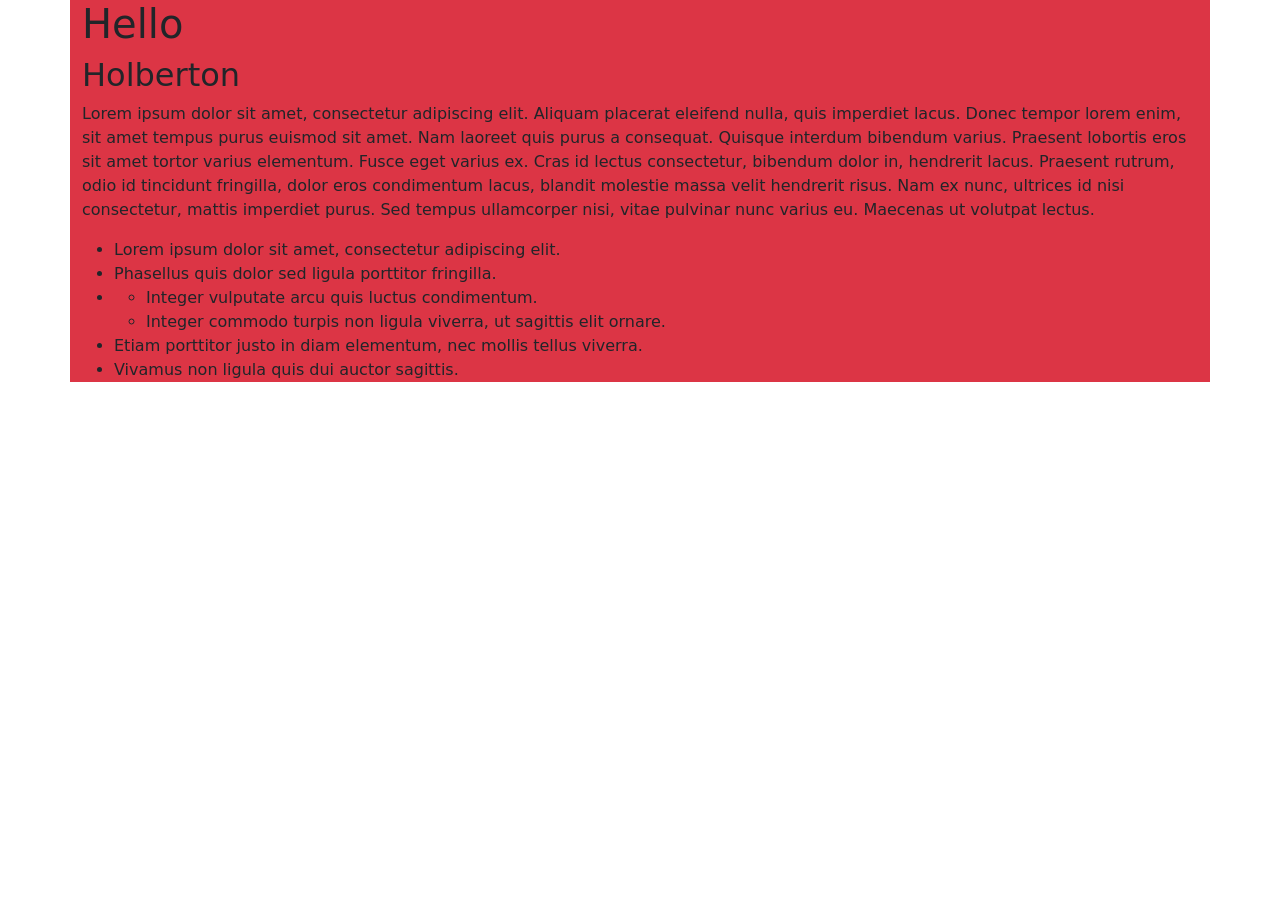
<file: Bootstrap/0-index.html>
<!DOCTYPE html>
<html lang="en" dir="ltr">

<head>
    <meta charset="utf-8">
    <meta name="viewport" content="width=device-width, initial-scale=1, viewport-fit=cover">
    <title>Holberton - Web Stack - Bootstrap</title>
    <meta name="description" content="Bootstrap is a free and open-source CSS framework">
    <link href="https://cdn.jsdelivr.net/npm/bootstrap@5.3.3/dist/css/bootstrap.min.css" rel="stylesheet"
        integrity="sha384-QWTKZyjpPEjISv5WaRU9OFeRpok6YctnYmDr5pNlyT2bRjXh0JMhjY6hW+ALEwIH" crossorigin="anonymous">


</head>

<body>

    <div class="container-sm bg-danger">
        <h1>Hello</h1>
        <h2>Holberton</h2>
        <p>Lorem ipsum dolor sit amet, consectetur adipiscing elit. Aliquam placerat eleifend nulla, quis imperdiet
            lacus. Donec tempor lorem enim, sit amet tempus purus euismod sit amet. Nam laoreet quis purus a consequat.
            Quisque interdum bibendum varius. Praesent lobortis eros sit amet tortor varius elementum. Fusce eget varius
            ex. Cras id lectus consectetur, bibendum dolor in, hendrerit lacus. Praesent rutrum, odio id tincidunt
            fringilla, dolor eros condimentum lacus, blandit molestie massa velit hendrerit risus. Nam ex nunc, ultrices
            id nisi consectetur, mattis imperdiet purus. Sed tempus ullamcorper nisi, vitae pulvinar nunc varius eu.
            Maecenas ut volutpat lectus.</p>
        <ul>
            <li>Lorem ipsum dolor sit amet, consectetur adipiscing elit.</li>
            <li>Phasellus quis dolor sed ligula porttitor fringilla.</li>
            <li>
                <ul>
                    <li>Integer vulputate arcu quis luctus condimentum.</li>
                    <li>Integer commodo turpis non ligula viverra, ut sagittis elit ornare.</li>
                </ul>
            </li>
            <li>Etiam porttitor justo in diam elementum, nec mollis tellus viverra.</li>
            <li>Vivamus non ligula quis dui auctor sagittis.</li>
        </ul>
    </div>

    <script src="https://cdn.jsdelivr.net/npm/bootstrap@5.3.3/dist/js/bootstrap.bundle.min.js"
        integrity="sha384-YvpcrYf0tY3lHB60NNkmXc5s9fDVZLESaAA55NDzOxhy9GkcIdslK1eN7N6jIeHz"
        crossorigin="anonymous"></script>

</body>

</html>
</file>
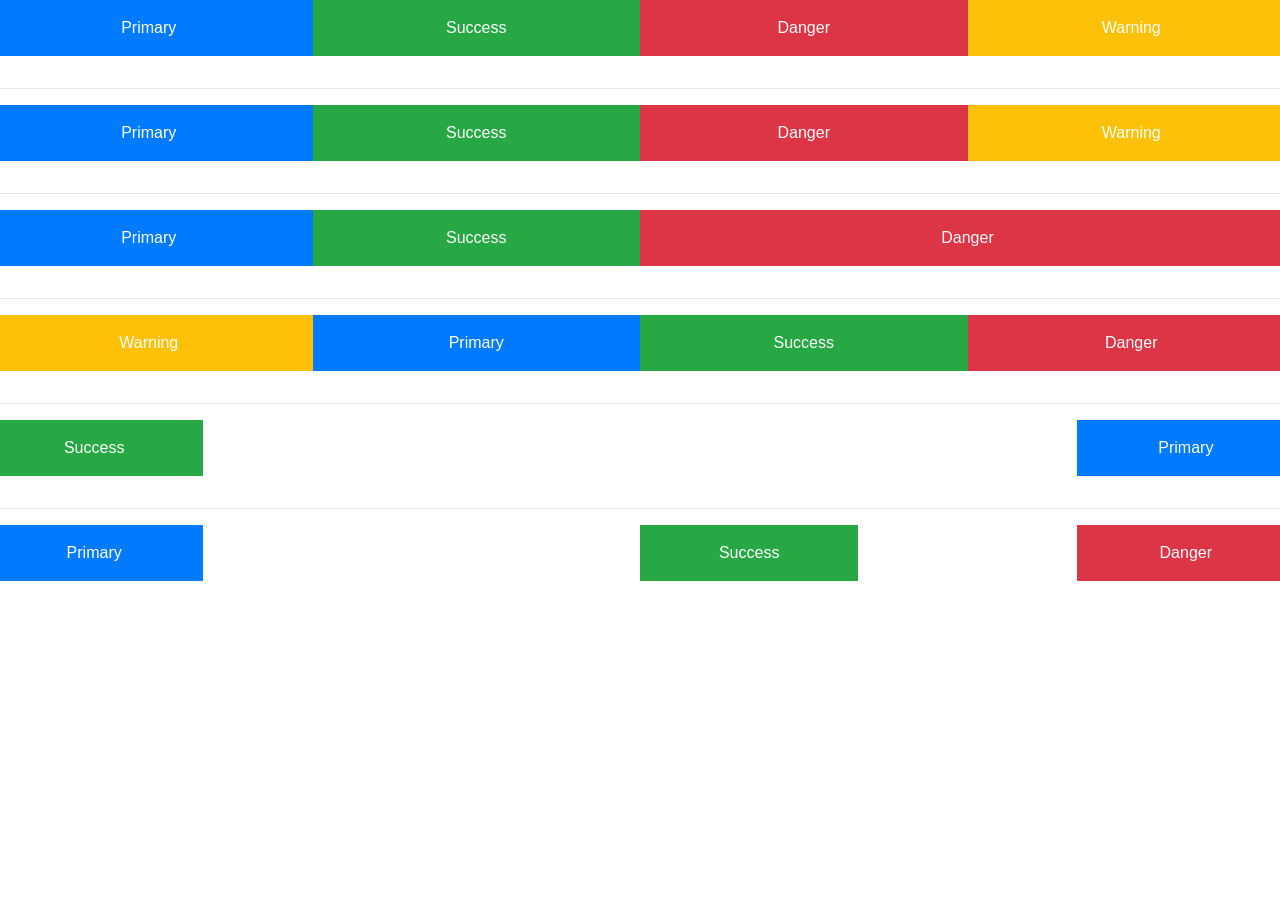
<file: Bootstrap/1-index.html>
<!DOCTYPE html>
<html lang="en" dir="ltr">

<head>
    <meta charset="utf-8">
    <meta name="viewport" content="width=device-width, initial-scale=1, viewport-fit=cover">
    <title>Holberton - Web Stack - Bootstrap</title>
    <meta name="description" content="Bootstrap is a free and open-source CSS framework">

    <link rel="stylesheet" href="https://stackpath.bootstrapcdn.com/bootstrap/4.4.1/css/bootstrap.min.css"
        integrity="sha384-Vkoo8x4CGsO3+Hhxv8T/Q5PaXtkKtu6ug5TOeNV6gBiFeWPGFN9MuhOf23Q9Ifjh" crossorigin="anonymous">
</head>

<body>
    <div class="row align-items-start">
        <div class="col-lg-3 col-sm-12 bg-primary  mb-3 p-3 text-white text-center">Primary</div>
        <div class="col-lg-3 col-sm-12 bg-success  mb-3 p-3 text-white text-center">Success</div>
        <div class="col-lg-3 col-sm-12 bg-danger  mb-3 p-3 text-white text-center">Danger</div>
        <div class="col-lg-3 col-sm-12 bg-warning  mb-3 p-3 text-white text-center">Warning</div>
    </div>

    <hr />
    <div class="row align-items-start">
        <div class="col-lg-3 col-md-3 col-sm-12 bg-primary  mb-3 p-3 text-white text-center">Primary</div>
        <div class="col-lg-3 col-md-3 col-sm-12 bg-success  mb-3 p-3 text-white text-center">Success</div>
        <div class="col-lg-3 col-md-3 col-sm-12l bg-danger  mb-3 p-3 text-white text-center">Danger</div>
        <div class="col-lg-3 col-md-3 col-sm-12 bg-warning  mb-3 p-3 text-white text-center">Warning</div>
    </div>

    <hr />

    <div class="row align-items-start">
        <div class="col-lg-3 col-sm-12 bg-primary  mb-3 p-3 text-white text-center">Primary</div>
        <div class="col-lg-3 col-sm-12 bg-success  mb-3 p-3 text-white text-center">Success</div>
        <div class="col-lg-6 col-sm-12 bg-danger  mb-3 p-3 text-white text-center">Danger</div>

    </div>
    <hr />

    <div class="row align-items-start">
        <div class="col bg-primary order-1 mb-3 p-3 text-white text-center order-lg-2 order-md-3 order-sm-4">Primary
        </div>
        <div class="col bg-success  order-2 mb-3 p-3 text-white text-center  order-lg-3 order-md-4 order-sm-1">Success
        </div>
        <div class="col bg-danger  order-3 mb-3 p-3 text-white text-center  order-lg-4 order-md-1 order-sm-2">Danger
        </div>
        <div class="col bg-warning  order-4 mb-3 p-3 text-white text-center  order-lg-1 order-md-2 order-sm-3">Warning
        </div>
    </div>

    <hr />

    <div class="row justify-content-between">
        <div class="col-lg-2 order-1 bg-primary col-sm-12  mb-3 p-3  text-white text-center">Primary</div>
        <div class="col-lg-2 bg-success  col-sm-12 ms-auto  mb-3 p-3  text-white text-center">Success</div>

    </div>

    <hr />

    <div class="row ">
        <div class="col-lg-2  col-sm-12 bg-primary  mb-3 p-3  text-white text-center">Primary</div>
        <div class="col-lg-2  offset-md-4 col-sm-12  bg-success  mb-3 p-3  text-white text-center">Success</div>
        <div class="col-lg-2  offset-md-2 col-sm-12 bg-danger  mb-3 p-3  text-white text-center">Danger</div>

    </div>
</body>

</html>
</file>
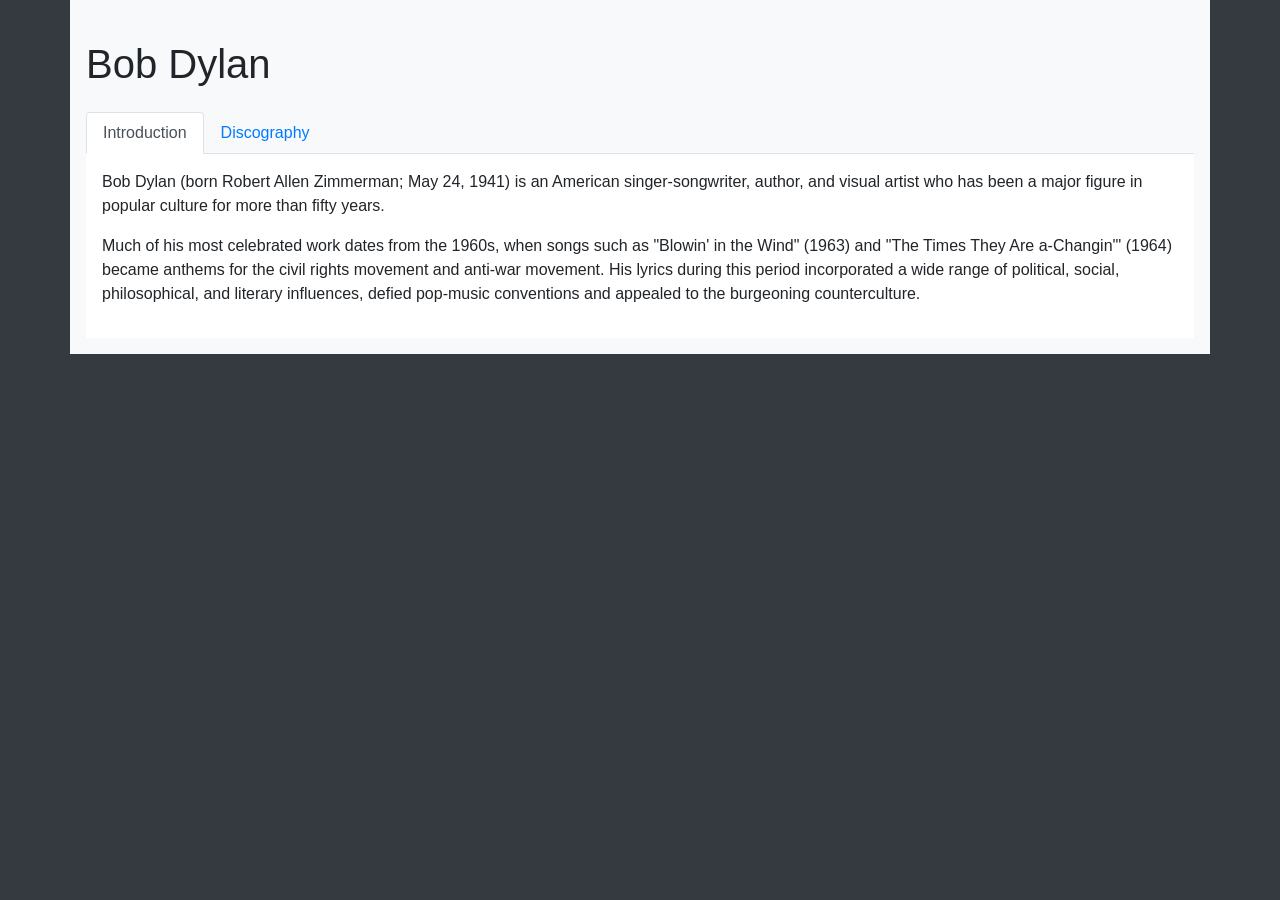
<file: Bootstrap/4-index.html>
<!DOCTYPE html>
<html lang="en" dir="ltr">

<head>
    <meta charset="utf-8">
    <meta name="viewport" content="width=device-width, initial-scale=1, viewport-fit=cover">
    <title>Holberton - Web Stack - Bootstrap</title>
    <meta name="description" content="Bootstrap is a free and open-source CSS framework">

    <link rel="stylesheet" href="https://stackpath.bootstrapcdn.com/bootstrap/4.4.1/css/bootstrap.min.css"
        integrity="sha384-Vkoo8x4CGsO3+Hhxv8T/Q5PaXtkKtu6ug5TOeNV6gBiFeWPGFN9MuhOf23Q9Ifjh" crossorigin="anonymous">

    <script src="https://code.jquery.com/jquery-3.4.1.min.js"
        integrity="sha256-CSXorXvZcTkaix6Yvo6HppcZGetbYMGWSFlBw8HfCJo=" crossorigin="anonymous"></script>
    <script src="https://stackpath.bootstrapcdn.com/bootstrap/4.4.1/js/bootstrap.min.js"
        integrity="sha384-wfSDF2E50Y2D1uUdj0O3uMBJnjuUD4Ih7YwaYd1iqfktj0Uod8GCExl3Og8ifwB6"
        crossorigin="anonymous"></script>
</head>

<body class="bg-dark">
    <div class="container-lg p-3 bg-light">
        <h1 class="mt-4 mb-4">Bob Dylan</h1>

        <ul class="nav nav-tabs" role="tablist">
            <li class="nav-item">
                <a class="nav-link active" data-toggle="tab" role="tab" href="#XXX">Introduction</a>
            </li>
            <li class="nav-item">
                <a class="nav-link " data-toggle="tab" role="tab" href="#XXX">Discography</a>
            </li>
        </ul>
        <div class="tab-content bg-white p-3">

            <div class="tab-pane fade show active" role="tabpanel" id="XXX">
                <p>
                    Bob Dylan (born Robert Allen Zimmerman; May 24, 1941) is an American singer-songwriter, author, and
                    visual artist who has been a major figure in popular culture for more than fifty years.
                </p>
                <p>
                    Much of his most celebrated work dates from the 1960s, when songs such as "Blowin' in the Wind"
                    (1963) and "The Times They Are a-Changin'" (1964) became anthems for the civil rights movement and
                    anti-war movement.
                    His lyrics during this period incorporated a wide range of political, social, philosophical, and
                    literary influences, defied pop-music conventions and appealed to the burgeoning counterculture.
                </p>
            </div>

            <div class="tab-pane fade" role="tabpanel" id="XXX">
                <ul class="list-group ">
                    <li class="list-group-item">
                        <a type="button" data-toggle="collapse" data-target="#XXX">Bob Dylan <em>(1962)</em></a>
                        <div class="collapse" data-parent="XXX">
                            <p>
                                Bob Dylan is the debut studio album by American singer-songwriter Bob Dylan, released on
                                March 19, 1962 by Columbia Records. Produced by Columbia's legendary talent scout John
                                H. Hammond, who signed Dylan to the label, the album features folk standards, plus two
                                original compositions, "Talkin' New York" and "Song to Woody".
                            </p>
                        </div>
                    </li>

                    <li class="list-group-item">
                        <a type="button" data-toggle="collapse" data-target="#XXX">The Freewheelin' Bob Dylan
                            <em>(1963)</em></a>
                        <div class="collapse" data-parent="XXX">
                            <p>
                                The Freewheelin' Bob Dylan is the second studio album by American singer-songwriter Bob
                                Dylan, released on May 27, 1963 by Columbia Records. Whereas his self-titled debut album
                                Bob Dylan had contained only two original songs, Freewheelin' represented the beginning
                                of Dylan's writing contemporary words to traditional melodies. Eleven of the thirteen
                                songs on the album are Dylan's original compositions. The album opens with "Blowin' in
                                the Wind", which became an anthem of the 1960s, and an international hit for folk trio
                                Peter, Paul & Mary soon after the release of Freewheelin'. The album featured several
                                other songs which came to be regarded as among Dylan's best compositions and classics of
                                the 1960s folk scene: "Girl from the North Country", "Masters of War", "A Hard Rain's
                                a-Gonna Fall" and "Don't Think Twice, It's All Right".
                            </p>
                        </div>
                    </li>

                    <li class="list-group-item">
                        <a type="button" data-toggle="collapse" data-target="#XXX">The Times They Are a-Changin'
                            <em>(1964)</em></a>
                        <div class="collapse" data-parent="XXX">
                            <p>
                                The Times They Are a-Changin' is the third studio album by American singer-songwriter
                                Bob Dylan, released on January 13, 1964 by Columbia Records. Whereas his previous albums
                                Bob Dylan and The Freewheelin' Bob Dylan consisted of original material among cover
                                songs, Dylan's third album was the first to feature only original compositions. The
                                album consists mostly of stark, sparsely arranged ballads concerning issues such as
                                racism, poverty, and social change. The title track is one of Dylan's most famous; many
                                feel that it captures the spirit of social and political upheaval that characterized the
                                1960s.
                            </p>
                        </div>
                    </li>

                    <li class="list-group-item">
                        <a type="button" data-toggle="collapse" data-target="#XXX">Another Side of Bob Dylan
                            <em>(1964)</em></a>
                        <div class="collapse" data-parent="XXX">
                            <p>
                                Another Side of Bob Dylan is the fourth studio album by American singer and songwriter
                                Bob Dylan, released on August 8, 1964 by Columbia Records.
                            </p>
                        </div>
                    </li>
                </ul>
            </div>
        </div>
    </div>
</body>

</html>
</file>
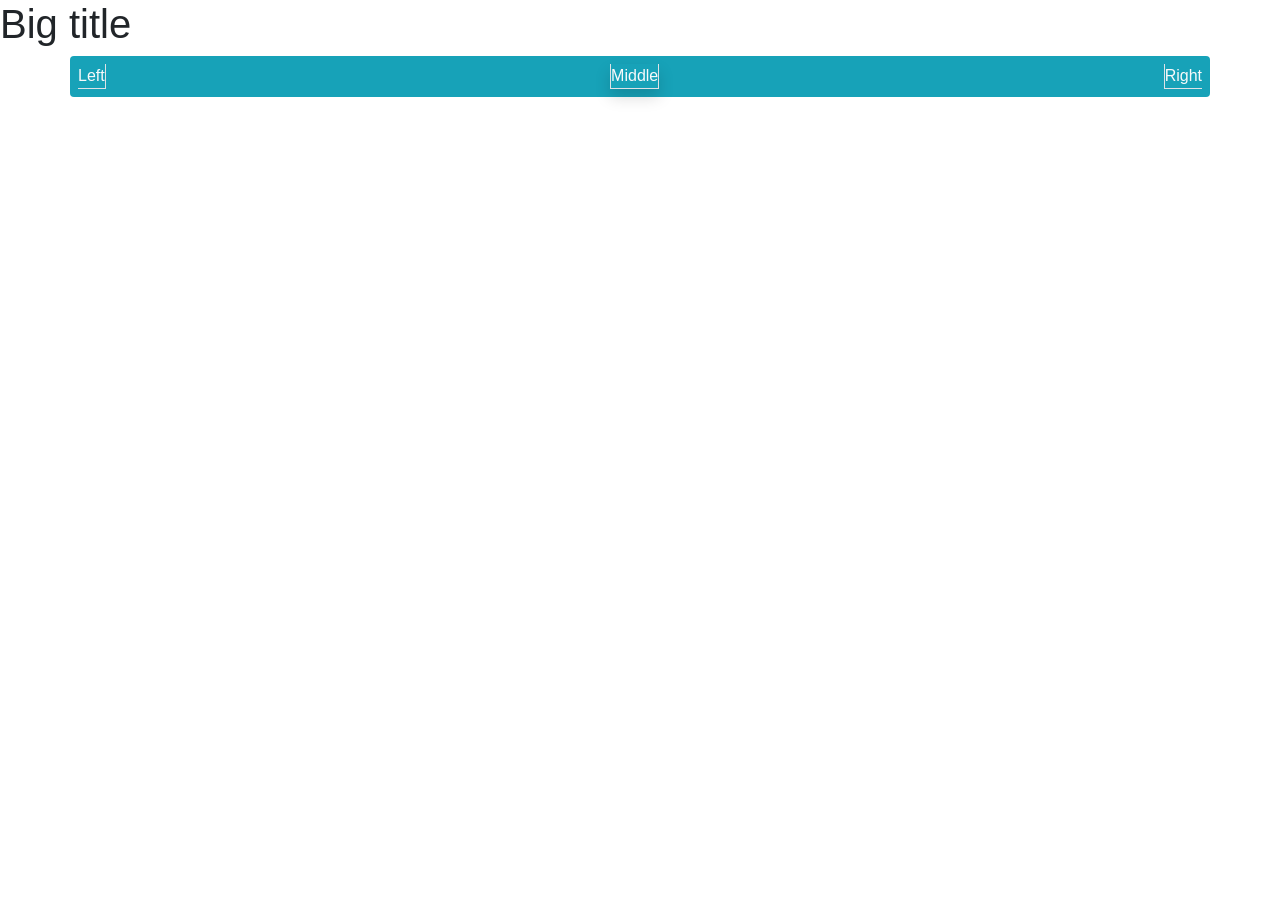
<file: Bootstrap/5-index.html>
<!DOCTYPE html>
<html lang="en" dir="ltr">

<head>
    <meta charset="utf-8">
    <meta name="viewport" content="width=device-width, initial-scale=1, viewport-fit=cover">
    <title>Holberton - Web Stack - Bootstrap</title>
    <meta name="description" content="Bootstrap is a free and open-source CSS framework">

    <link rel="stylesheet" href="https://stackpath.bootstrapcdn.com/bootstrap/4.4.1/css/bootstrap.min.css"
        integrity="sha384-Vkoo8x4CGsO3+Hhxv8T/Q5PaXtkKtu6ug5TOeNV6gBiFeWPGFN9MuhOf23Q9Ifjh" crossorigin="anonymous">
</head>

<body>
    <h1 class="d-block d-md-none">Small title</h1>
    <h1 class="d-none d-md-block">Big title</h1>

    <div class="container-md bg-info border-info rounded text-light p-2 d-flex justify-content-between">
        <div class="border-bottom p-x border-right">Left</div>
        <div class="border-bottom p-x border-right border-left shadow d-done d-md-block">Middle</div>
        <div class="border-bottom p-x border-left">Right</div>
    </div>

</body>

</html>
</file>
